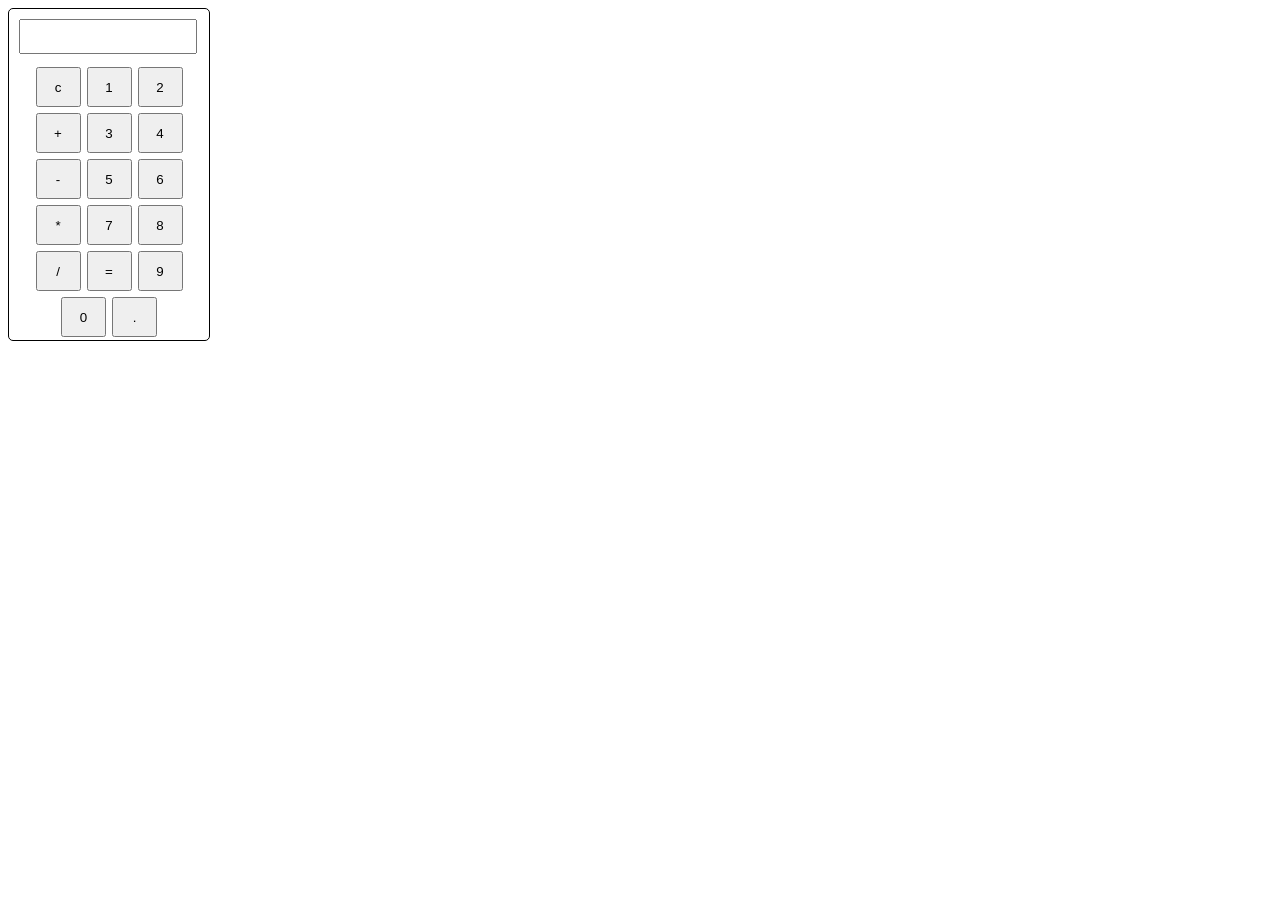
<file: calculator/calculator.html>
<!DOCTYPE html>
<html lang="en">
<head>
  <meta charset="UTF-8">
  <meta name="viewport" content="width=device-width, initial-scale=1.0">
  <title>calculator</title>
  <link rel="stylesheet" href="calc.css">
</head>
<body>
  <div id="calculator">
    <input type="text" id="display" readonly>
  <div class="but_contain">
    <button class="button" onclick="dis='';
     document.querySelector('#display').value=dis;">c</button>
    <button class="button" onclick="dis+=1;
     document.querySelector('#display').value=dis;">1</button>
    <button class="button"onclick="dis+=2;
     document.querySelector('#display').value=dis;">2</button>
    <button class="button" onclick="dis+='+'
     document.querySelector('#display').value=dis;">+</button>
    <button class="button"onclick="dis+=3;
     document.querySelector('#display').value=dis;">3</button>
    <button class="button"onclick="dis+=4;
     document.querySelector('#display').value=dis;">4</button>
    <button class="button" onclick="dis+='-'
     document.querySelector('#display').value=dis;">-</button>
    <button class="button"onclick="dis+=5;
     document.querySelector('#display').value=dis;">5</button>
    <button class="button"onclick="dis+=6;
     document.querySelector('#display').value=dis;">6</button>
    <button class="button" onclick="dis+='*'
     document.querySelector('#display').value=dis;">*</button>
    <button class="button"onclick="dis+=7;
     document.querySelector('#display').value=dis;">7</button>
    <button class="button"onclick="dis+=8;
     document.querySelector('#display').value=dis;">8</button>
    <button class="button" onclick="dis+='/'
     document.querySelector('#display').value=dis;">/</button>
    <button class="button" onclick="
    let res=eval(dis);/* eval executes the number in string like real code*/
    dis=res;
     document.querySelector('#display').value=dis;">=</button>
    <button class="button"onclick="dis+=9;
     document.querySelector('#display').value=dis;">9</button>
    <button class="button"onclick="dis+=0;
     document.querySelector('#display').value=dis;">0</button>
    <button class="button"onclick="dis+='.'
     document.querySelector('#display').value=dis;">.</button>

    </div>
  </div>
 <script>
  let dis='';
  document.querySelector('#display').value=dis;
 </script>
</body>
</html>
</file>
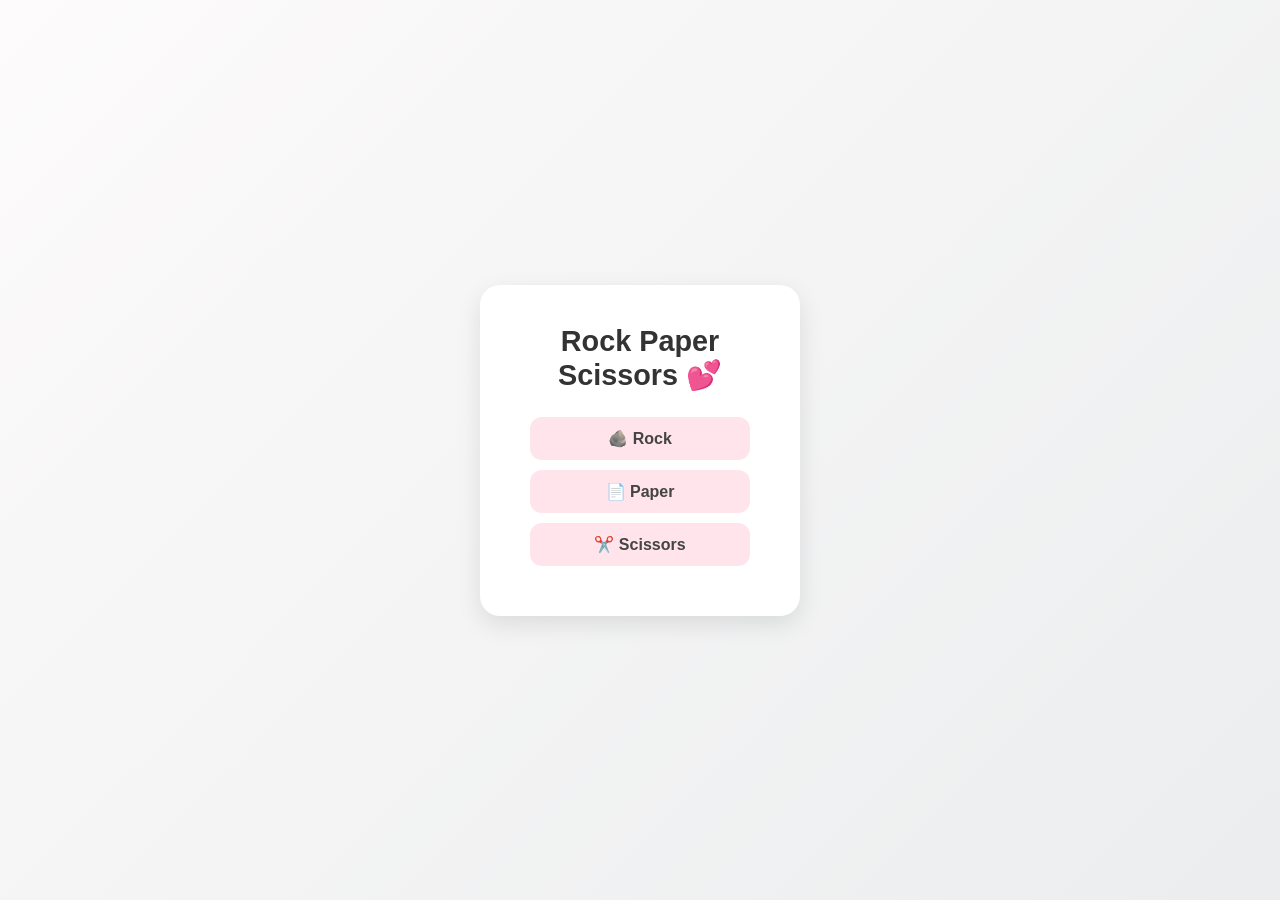
<file: rock paper scissor game/rockpaperscissor.html>
<!DOCTYPE html>
<html lang="en">
<head>
  <meta charset="UTF-8">
  <meta name="viewport" content="width=device-width, initial-scale=1.0">
  <title>cri</title>
  <link rel="stylesheet" href="crfn.css">
</head>
<body>
  <div class="game-box">
  <h1>Rock Paper Scissors 💕</h1>
    <button onclick="play('rock')">🪨 Rock</button>
    <button onclick="play('paper')">📄 Paper</button>
    <button onclick="play('scissors')">✂️ Scissors</button>
    <div id="result" class="result"></div>

  <script>
    let score = {
      win: 0,
      lost: 0,
      tie: 0
    };
    function gencompchoise() {
      const r = Math.random() * 3;
      if (r <= 1) return 'rock';
      else if (r <= 2) return 'paper';
      else return 'scissors';
    }
    function getresult(user,cmove){
      if(user==='rock'){
        if(cmove==='paper'){
          score.win++;
          return 'user won';
        }
        else if(cmove==='rock'){
          score.tie++;
          return 'its a tie';
        }
        else if(cmove==='scissors'){
          score.lost++;
          return 'computer won';
        }
      }
      else if(user==='paper'){
        if(cmove==='rock'){
          score.win++;
          return 'user won';
        }
        else if(cmove==='paper'){
          score.tie++;
          return 'its a tie';
        }
        else if(cmove==='scissors'){
          score.lost++;
          return 'computer won';
        }
      }
      else if(user==='scissors'){
        if(cmove==='paper'){
          score.win++;
          return 'user won';
        }
        else if(cmove==='scissors'){
          score.tie++;
          return 'its a tie';
        }
        else if(cmove==='rock'){
          score.lost++;
          return 'computer won';
        }
      }

    }  
    function play(userChoice) {
      console.log(score);
       const comp = gencompchoise();
       const result = getresult(userChoice, comp);
      alert(`You chose ${userChoice} AND Computer chose ${comp}
      ${result}
    Score:
Wins: ${score.win}
Lost: ${score.lost}
Ties: ${score.tie}`);
}
    
    
    </script>
  </div>
</body>
</html>
</file>
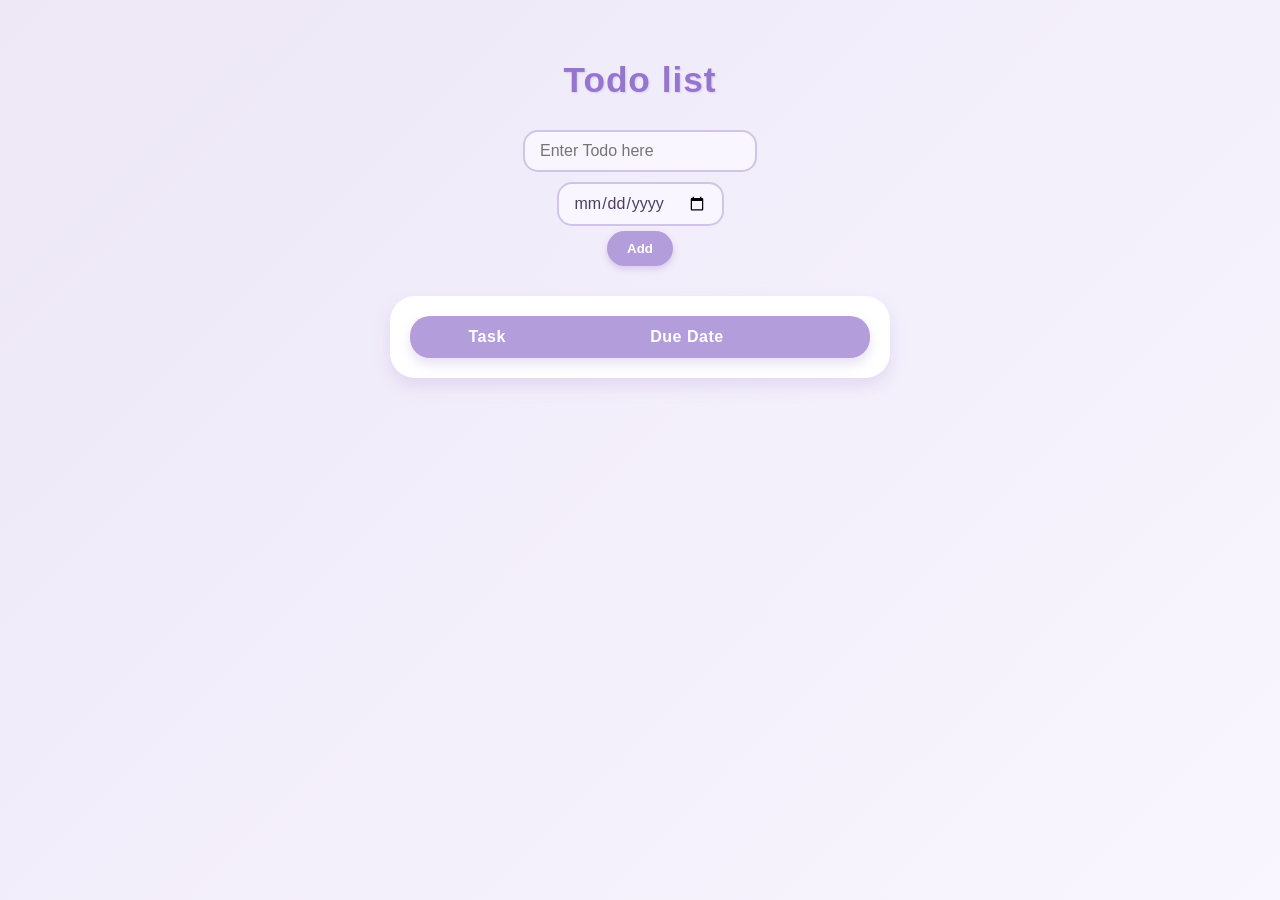
<file: todo List/tudu.html>
<!DOCTYPE html>
<html lang="en">
<head>
  <meta charset="UTF-8">
  <meta name="viewport" content="width=device-width, initial-scale=1.0">
  <title>Document</title>
  <link rel="stylesheet" href="tudu.css">

</head>
<body>
  <h1 id="main-heading">Todo list</h1>
  <input id="todo-input" type="text" placeholder="Enter Todo here">
  <input id="todo-date" type="date">
  <button class='btn-todo' onclick="addTodo();">Add</button>
  </div>
  <div class="todo-container grid-container"></div>

  <script src="tudu.js"></script>
</body>
</html>
</file>
<file: calculator/calc.css>
#calculator{
  border: 1px solid black; 
  border-radius: 5px; 
  width: 200px; /*gives compact look*/
}
#display{/* input box*/
  margin:10px;/* Adds margin (spacing) around it.*/
  width: 85%;
  font-size: 25px;
}
.but_contain{ 
  display: flex;/*arranges button  in row bydefault*/
  justify-content: center; 
  flex-wrap: wrap; /*button to next line if no space left*/
}
.button{
  width: 45px;
  height: 40px;
  margin: 3px;
}
</file>
<file: rock paper scissor game/crfn.css>
* {
      margin: 0;
      padding: 0;
      box-sizing: border-box;
      font-family: "Poppins", sans-serif;
    }

    body {
      height: 100vh;
      display: flex;
      justify-content: center;
      align-items: center;
      background: linear-gradient(135deg, #fdfbfb, #ebedee);
    }

    .game-box {
      background: white;
      padding: 40px 50px;
      border-radius: 20px;
      box-shadow: 0 8px 25px rgba(0, 0, 0, 0.1);
      text-align: center;
      max-width: 320px;
      width: 90%;
      transition: all 0.3s ease;
    }

    .game-box:hover {
      transform: translateY(-5px);
      box-shadow: 0 12px 30px rgba(0, 0, 0, 0.15);
    }

    h1 {
      font-size: 1.8rem;
      color: #333;
      margin-bottom: 25px;
    }

    button {
      display: block;
      width: 100%;
      margin: 10px 0;
      padding: 12px;
      border: none;
      border-radius: 12px;
      background-color: #ffe4ec;
      color: #444;
      font-size: 1rem;
      font-weight: 600;
      cursor: pointer;
      transition: all 0.2s ease;
    }

    button:hover {
      background-color: #ffb6c1;
      transform: scale(1.05);
    }
</file>
<file: todo List/tudu.css>
/* 🌸 General Reset */
* {
  box-sizing: border-box;
  margin: 0;
  padding: 0;
  font-family: "Poppins", sans-serif;
}

/* 💜 Page Background */
body {
  background: linear-gradient(135deg, #ede7f6, #f9f6ff);
  min-height: 100vh;
  display: flex;
  flex-direction: column;
  align-items: center;
  padding-top: 60px;
}

/* 🕊️ Main Heading */
#main-heading {
  font-size: 2.2rem;
  color: #9575cd;
  margin-bottom: 25px;
  letter-spacing: 1px;
  text-shadow: 1px 1px 2px rgba(179, 157, 219, 0.4);
}

/* 🌼 Input Fields */
input[type="text"],
input[type="date"] {
  padding: 10px 15px;
  border: 2px solid #d1c4e9;
  border-radius: 15px;
  outline: none;
  margin: 5px;
  font-size: 1rem;
  transition: all 0.3s ease;
  background-color: #f9f6ff;
  color: #4a3f63;
}

input[type="text"]:focus,
input[type="date"]:focus {
  border-color: #b39ddb;
  box-shadow: 0 0 5px #cbbde2;
}

/* 💜 Add Button */
.btn-todo {
  padding: 10px 20px;
  background-color: #b39ddb;
  border: none;
  border-radius: 20px;
  font-weight: 600;
  cursor: pointer;
  transition: all 0.3s ease;
  color: white;
  box-shadow: 0 3px 6px rgba(149, 117, 205, 0.3);
}

.btn-todo:hover {
  background-color: #9575cd;
  transform: scale(1.05);
}

/* 🍰 Todo Container */
.todo-container {
  margin-top: 30px;
  width: 85%;
  max-width: 500px;
  background: #fff;
  border-radius: 25px;
  box-shadow: 0 8px 16px rgba(179, 157, 219, 0.25);
  padding: 20px;
}

/* 🌷 Todo Table */
.todo-table {
  width: 100%;
  border-collapse: collapse;
  background-color: #f9f6ff;
  border-radius: 20px;
  overflow: hidden;
  box-shadow: 0 6px 12px rgba(179, 157, 219, 0.3);
  animation: fadeIn 0.3s ease-in;
}

.todo-table th {
  background-color: #b39ddb;
  color: white;
  font-weight: 600;
  padding: 12px;
  text-align: center;
  letter-spacing: 0.5px;
}

.todo-table td {
  text-align: center;
  padding: 12px;
  color: #4a3f63;
  border-bottom: 1px solid #d1c4e9;
}

.todo-table tr:hover {
  background-color: #ede7f6;
}

/* 💫 Delete Button */
.btn-delete {
  background: #b39ddb;
  border: none;
  border-radius: 30%;
  width: 50px;
  height: 28px;
  color: white;
  cursor: pointer;
  font-weight: bold;
  transition: 0.2s;
}

.btn-delete:hover {
  background: #9575cd;
  transform: scale(1.1);
}

/* ✨ Fade animation */
@keyframes fadeIn {
  from { opacity: 0; transform: translateY(-5px); }
  to { opacity: 1; transform: translateY(0); }
}
</file>
